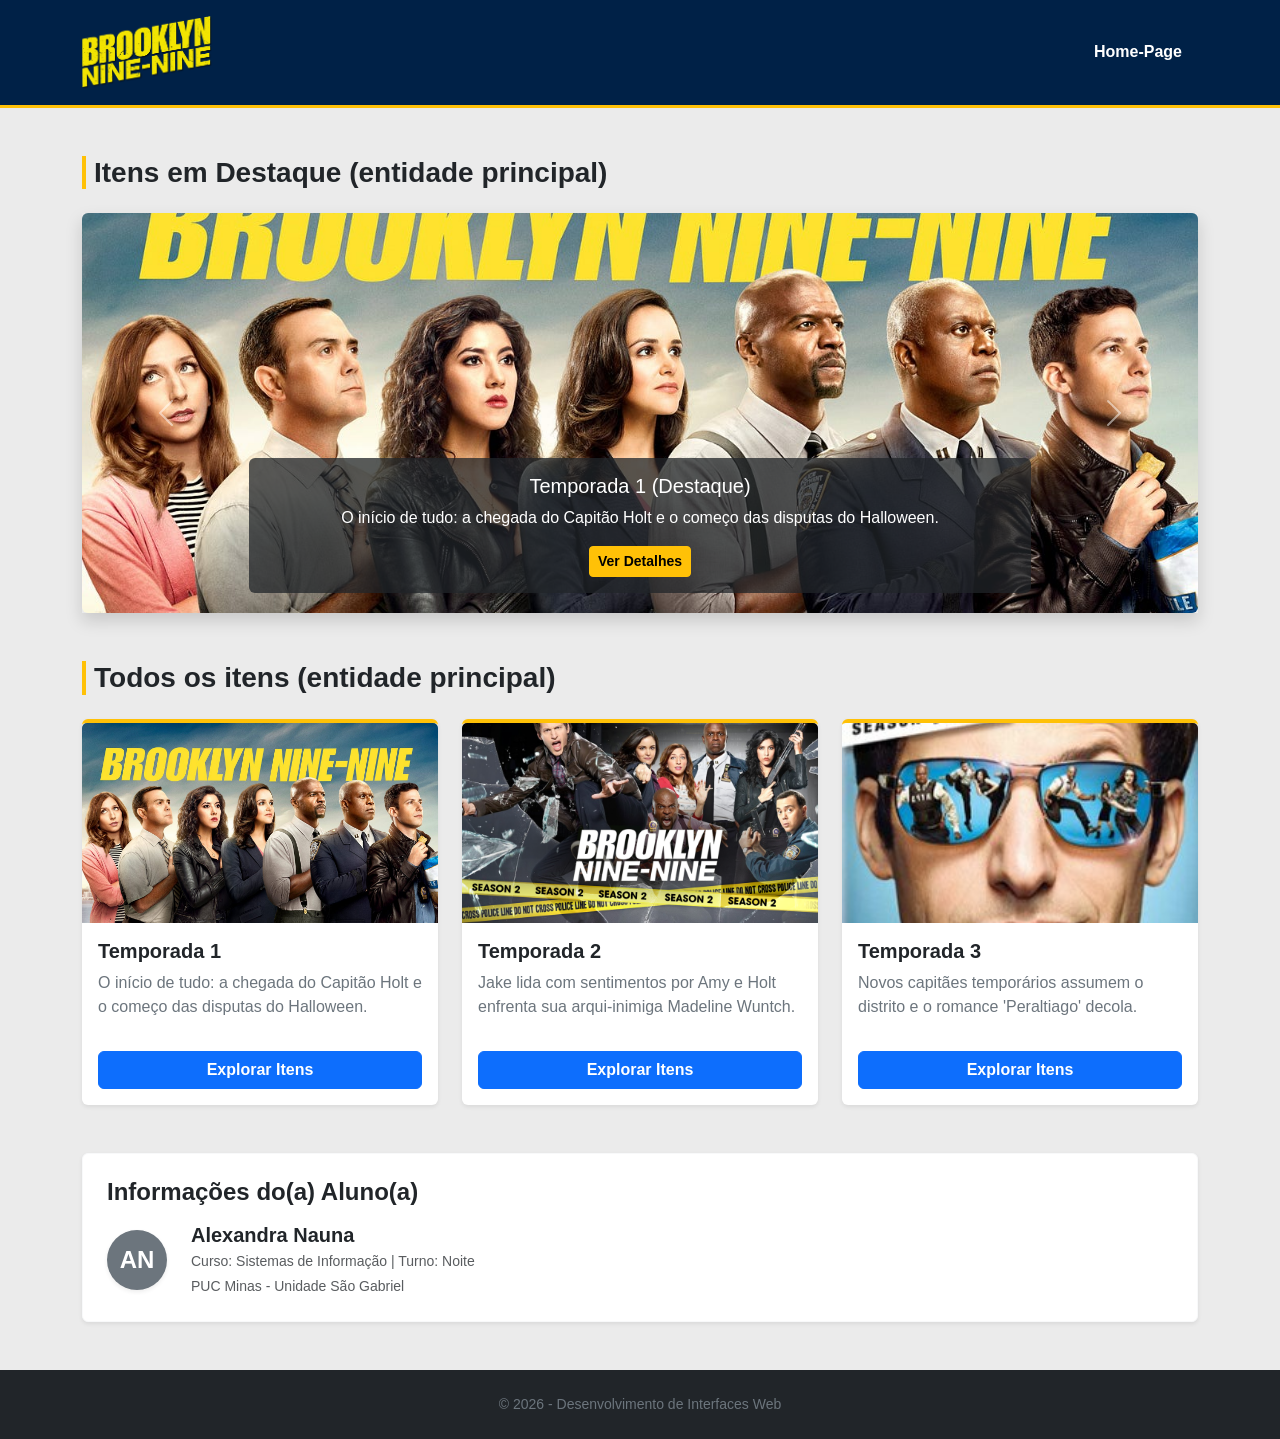
<file: public/index.html>
<!doctype html>
<html lang="pt-br">
  <head>
    <meta charset="UTF-8" />
    <meta name="viewport" content="width=device-width, initial-scale=1.0" />
    <link
      href="https://cdn.jsdelivr.net/npm/bootstrap@5.3.0/dist/css/bootstrap.min.css"
      rel="stylesheet"
    />
    <link rel="stylesheet" href="styles.css" />
    <title>Brooklyn Nine-Nine - Projeto Prático</title>
  </head>
  <body>
    <header
      class="py-3 border-bottom border-warning border-3"
      style="background-color: #002147"
    >
      <div
        class="container d-flex flex-wrap align-items-center justify-content-between"
      >
        <img src="imgs/Brooklyn_Nine-Nine_Logo.png" width="130" alt="logo" />

        <ul class="nav">
          <li class="nav-item">
            <a href="index.html" class="nav-link text-white fw-bold px-3"
              >Home-Page</a
            >
          </li>
        </ul>
      </div>
    </header>

    <main id="container-home" class="container my-5">
      <section class="mb-5">
        <h3 class="fw-bold mb-4 border-start border-warning border-4 ps-2">
          Itens em Destaque (entidade principal)
        </h3>
        <div
          id="carouselDestaques"
          class="carousel slide shadow"
          data-bs-ride="carousel"
        >
          <div class="carousel-inner" id="carrosel-destaques"></div>
          <button
            class="carousel-control-prev"
            type="button"
            data-bs-target="#carouselDestaques"
            data-bs-slide="prev"
          >
            <span class="carousel-control-prev-icon" aria-hidden="true"></span>
            <span class="visually-hidden">Anterior</span>
          </button>
          <button
            class="carousel-control-next"
            type="button"
            data-bs-target="#carouselDestaques"
            data-bs-slide="next"
          >
            <span class="carousel-control-next-icon" aria-hidden="true"></span>
            <span class="visually-hidden">Próximo</span>
          </button>
        </div>
      </section>

      <section class="mb-5">
        <h3 class="fw-bold mb-4 border-start border-warning border-4 ps-2">
          Todos os itens (entidade principal)
        </h3>
        <div class="row g-4" id="grid-todos-itens"></div>
      </section>

      <section class="bg-white rounded p-4 shadow-sm border border-light mt-5">
        <h4 class="fw-bold mb-3 text-dark">Informações do(a) Aluno(a)</h4>
        <div class="row align-items-center">
          <div class="col-auto">
            <div
              class="bg-secondary text-white rounded-circle d-flex align-items-center justify-content-center fw-bold fs-4 shadow-sm"
              style="width: 60px; height: 60px"
            >
              AN
            </div>
          </div>
          <div class="col">
            <h5 class="mb-1 fw-bold text-dark">Alexandra Nauna</h5>
            <p class="mb-1 text-muted small">
              Curso: Sistemas de Informação | Turno: Noite
            </p>
            <p class="mb-0 text-muted small">PUC Minas - Unidade São Gabriel</p>
          </div>
        </div>
      </section>
    </main>

    <footer class="bg-dark text-white py-4 text-center mt-auto">
      <p class="mb-0 small text-secondary">
        &copy; 2026 - Desenvolvimento de Interfaces Web
      </p>
    </footer>

    <script src="https://cdn.jsdelivr.net/npm/bootstrap@5.3.0/dist/js/bootstrap.bundle.min.js"></script>
    <script src="script.js"></script>
  </body>
</html>
</file>
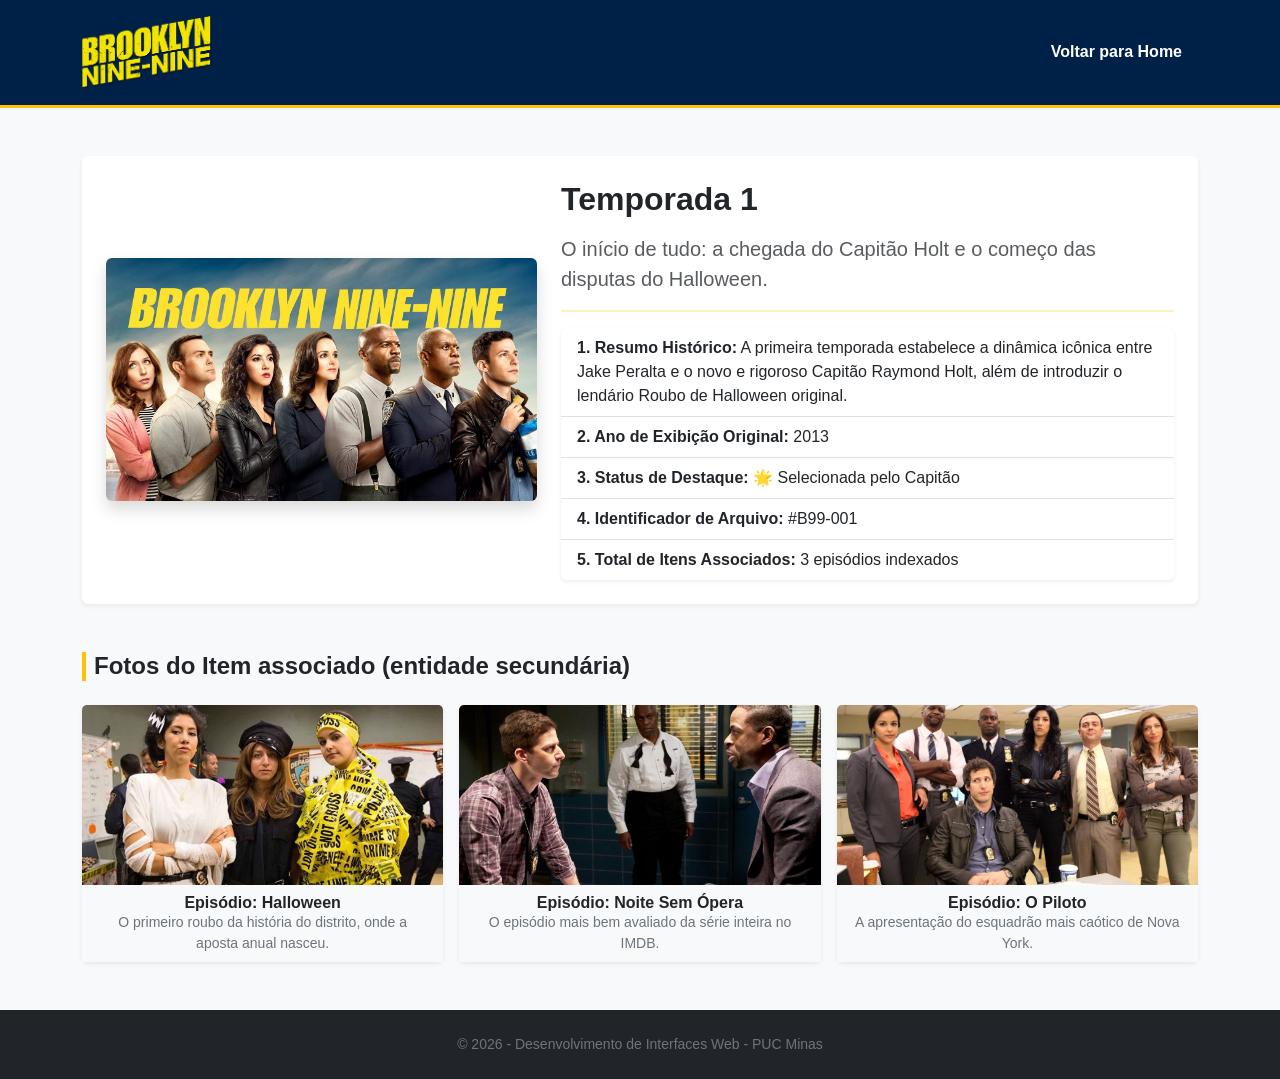
<file: public/detalhes.html>
<!doctype html>
<html lang="pt-br">
  <head>
    <meta charset="UTF-8" />
    <meta name="viewport" content="width=device-width, initial-scale=1.0" />
    <link
      href="https://cdn.jsdelivr.net/npm/bootstrap@5.3.0/dist/css/bootstrap.min.css"
      rel="stylesheet"
    />
    <link rel="stylesheet" href="styles.css" />
    <title>Brooklyn Nine-Nine - Detalhes da Temporada</title>
  </head>
  <body class="bg-light">
    <header
      class="py-3 border-bottom border-warning border-3"
      style="background-color: #002147 !important"
    >
      <div
        class="container d-flex flex-wrap align-items-center justify-content-between"
      >
        <img src="imgs/Brooklyn_Nine-Nine_Logo.png" width="130" alt="logo" />

        <ul class="nav">
          <li class="nav-item">
            <a href="index.html" class="nav-link text-white fw-bold px-3"
              >Voltar para Home</a
            >
          </li>
        </ul>
      </div>
    </header>

    <main id="container-detalhes" class="container my-5">
      <section
        class="bg-white rounded p-4 shadow-sm mb-5"
        id="info-gerais-item"
      >
        <div class="text-center py-5">
          <div class="spinner-border text-primary" role="status">
            <span class="visually-hidden">Carregando detalhes...</span>
          </div>
          <p class="mt-2 text-muted">Buscando dados no distrito 99...</p>
        </div>
      </section>

      <section class="mb-5">
        <h4 class="fw-bold mb-4 border-start border-warning border-4 ps-2">
          Fotos do Item associado (entidade secundária)
        </h4>
        <div class="row g-3" id="fotos-associadas"></div>
      </section>
    </main>

    <footer class="bg-dark text-white py-4 text-center mt-auto">
      <p class="mb-0 small text-secondary">
        &copy; 2026 - Desenvolvimento de Interfaces Web - PUC Minas
      </p>
    </footer>

    <script src="https://cdn.jsdelivr.net/npm/bootstrap@5.3.0/dist/js/bootstrap.bundle.min.js"></script>
    <script src="script.js"></script>
  </body>
</html>
</file>
<file: public/styles.css>
:root {
  --azul-99: #002147;
  --amarelo-99: #f1c40f;
}

body {
  background-color: #ebebeb;
  font-family: 'Arial', sans-serif;
}

header {
  background-color: var(--azul-99) !important;
  width: 100% !important;
  display: block !important;
}

.nav-link {
  color: #ffffff !important;
}

.nav-link:hover {
  color: var(--amarelo-99) !important;
}
</file>
